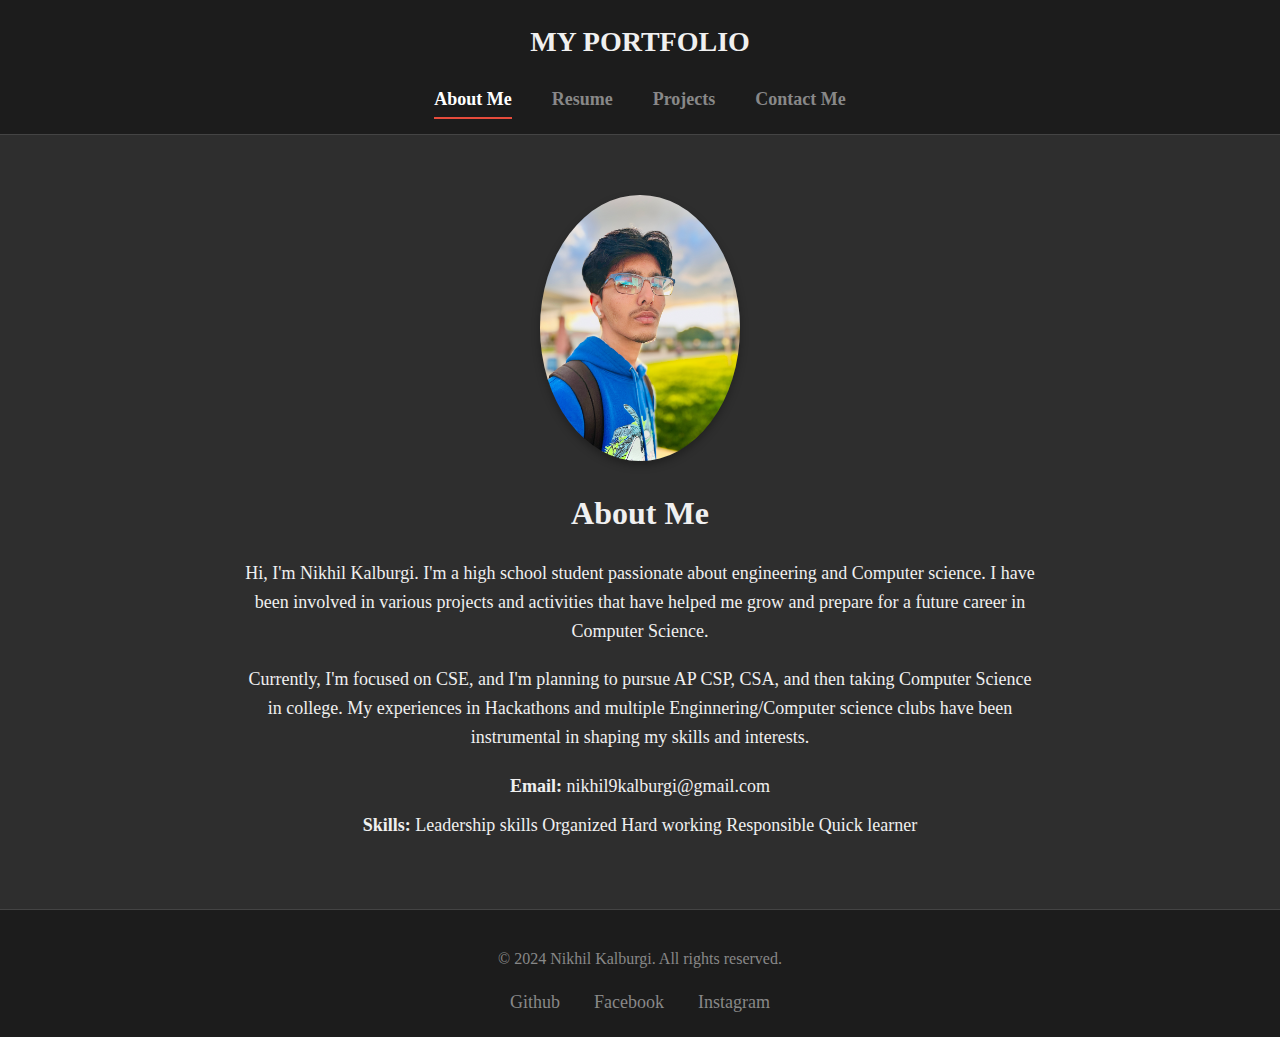
<file: index.html>
<!DOCTYPE html>
<html lang="en">
<head>
    <meta charset="UTF-8">
    <meta name="viewport" content="width=device-width, initial-scale=1.0">
    <title>My Portfolio</title>
    <link rel="stylesheet" href="styles.css">
</head>
<body>
    <header>
        <div class="logo">MY PORTFOLIO</div>
        <nav>
            <ul>
                <li><a href="index.html" class="active">About Me</a></li>
                <li><a href="resume.html">Resume</a></li>
                <li><a href="projects.html">Projects</a></li>
                <li><a href="contact.html">Contact Me</a></li>
            </ul>
        </nav>
    </header>
    
    <section id="about" class="section about">
        <img src="your-photo.JPG" alt="Surya Pai Took this Photo">
        <div class="content">
            <h2>About Me</h2>
            <p>Hi, I'm Nikhil Kalburgi. I'm a high school student passionate about engineering and Computer science. I have been involved in various projects and activities that have helped me grow and prepare for a future career in Computer Science.</p>
            <p>Currently, I'm focused on CSE, and I'm planning to pursue AP CSP, CSA, and then taking Computer Science in college. My experiences in Hackathons and multiple Enginnering/Computer science clubs have been instrumental in shaping my skills and interests.</p>
            <div class="contact-skills">
                <p><strong>Email:</strong> nikhil9kalburgi@gmail.com</p>
                <p><strong>Skills:</strong> Leadership skills
                    Organized
                    Hard working
                    Responsible
                    Quick learner</p>
            </div>
        </div>
    </section>
    
    <footer>
        <p>&copy; 2024 Nikhil Kalburgi. All rights reserved.</p>
        <div class="social-media">
            <a href="https://github.com/MasterY0das" target="_blank">Github</a>

            <a href="https://www.facebook.com/profile.php?id=61552335021565" target="_blank">Facebook</a>
            <a href="https://www.instagram.com/nikhilk.him/" target="_blank">Instagram</a>
        </div>
    </footer>
</body>
</html>
</file>
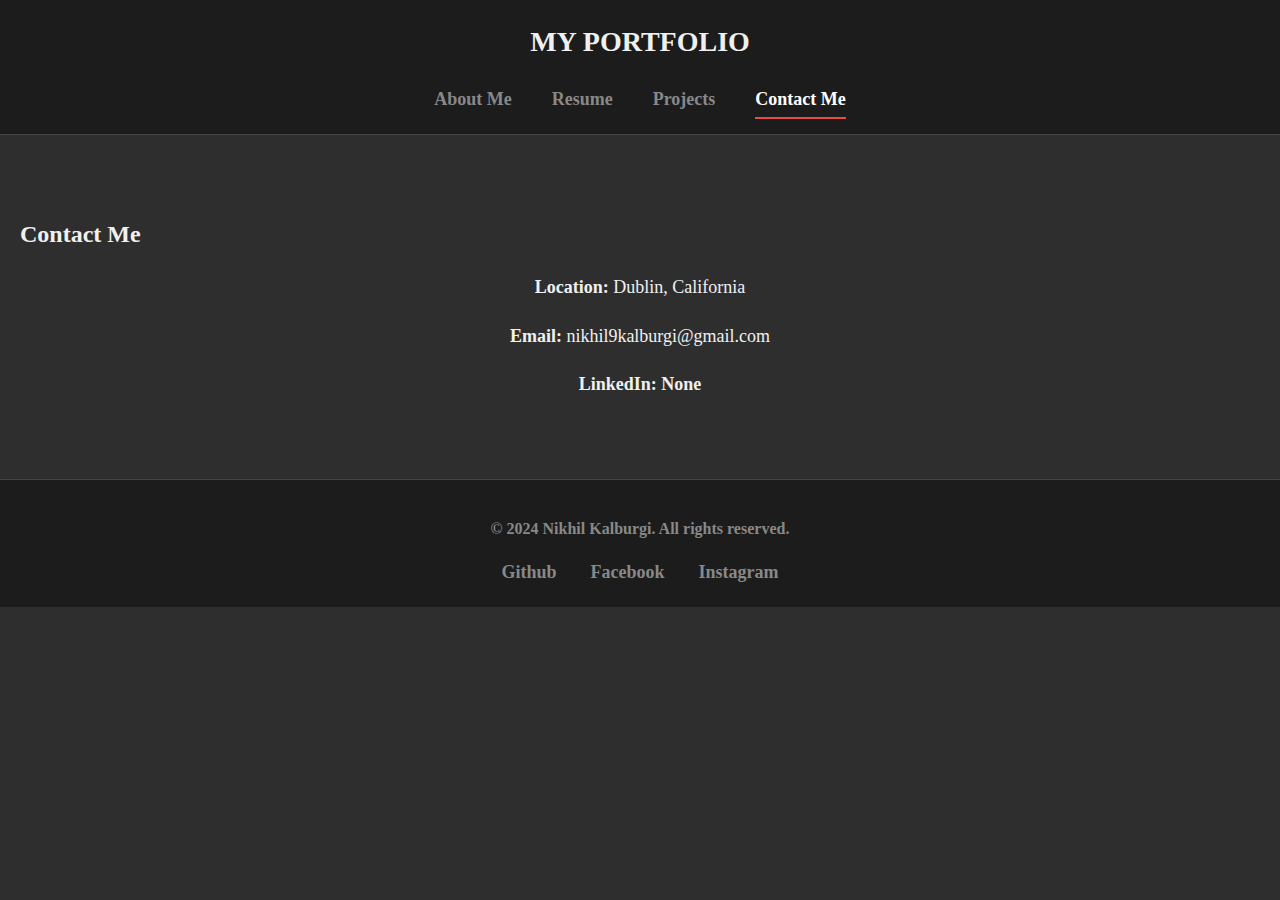
<file: contact.html>
<!DOCTYPE html>
<html lang="en">
<head>
    <meta charset="UTF-8">
    <meta name="viewport" content="width=device-width, initial-scale=1.0">
    <title>Contact Me</title>
    <link rel="stylesheet" href="styles.css">
</head>
<body>
    <header>
        <div class="logo">MY PORTFOLIO</div>
        <nav>
            <ul>
                <li><a href="index.html">About Me</a></li>
                <li><a href="resume.html">Resume</a></li>
                <li><a href="projects.html">Projects</a></li>
                <li><a href="contact.html" class="active">Contact Me</a></li>
            </ul>
        </nav>
    </header>
    
    <section id="contact" class="section contact">
        <h2>Contact Me</h2>
        <p><strong>Location:</strong> Dublin, California</p>
        <p><strong>Email:</strong> nikhil9kalburgi@gmail.com</p>
        <p><strong>LinkedIn:</strong"> None

        </a></p>
    </section>
    
    <footer>
        <p>&copy; 2024 Nikhil Kalburgi. All rights reserved.</p>
        <div class="social-media">
            <a href="https://github.com/MasterY0das" target="_blank">Github</a>

            <a href="https://www.facebook.com/profile.php?id=61552335021565" target="_blank">Facebook</a>
            <a href="https://www.instagram.com/nikhilk.him/" target="_blank">Instagram</a>
        </div>
    </footer>
</body>
</html>
</file>
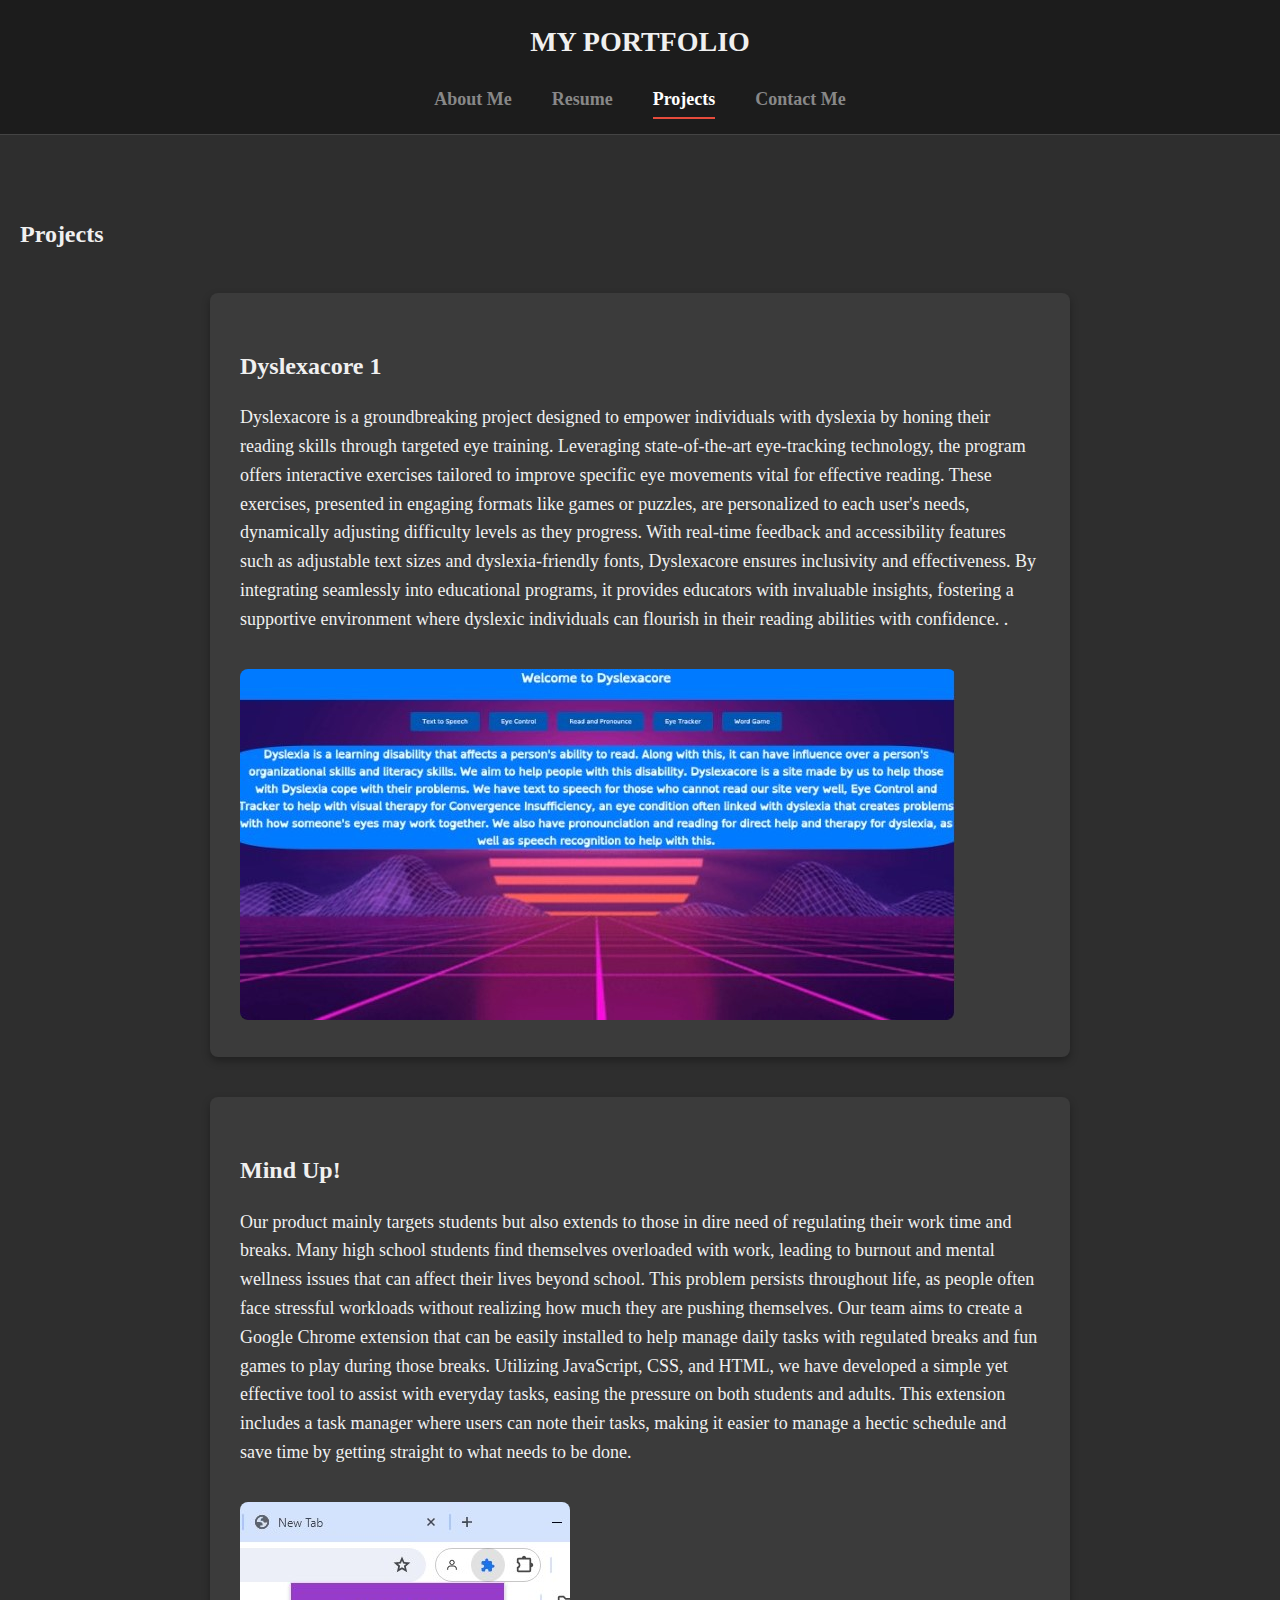
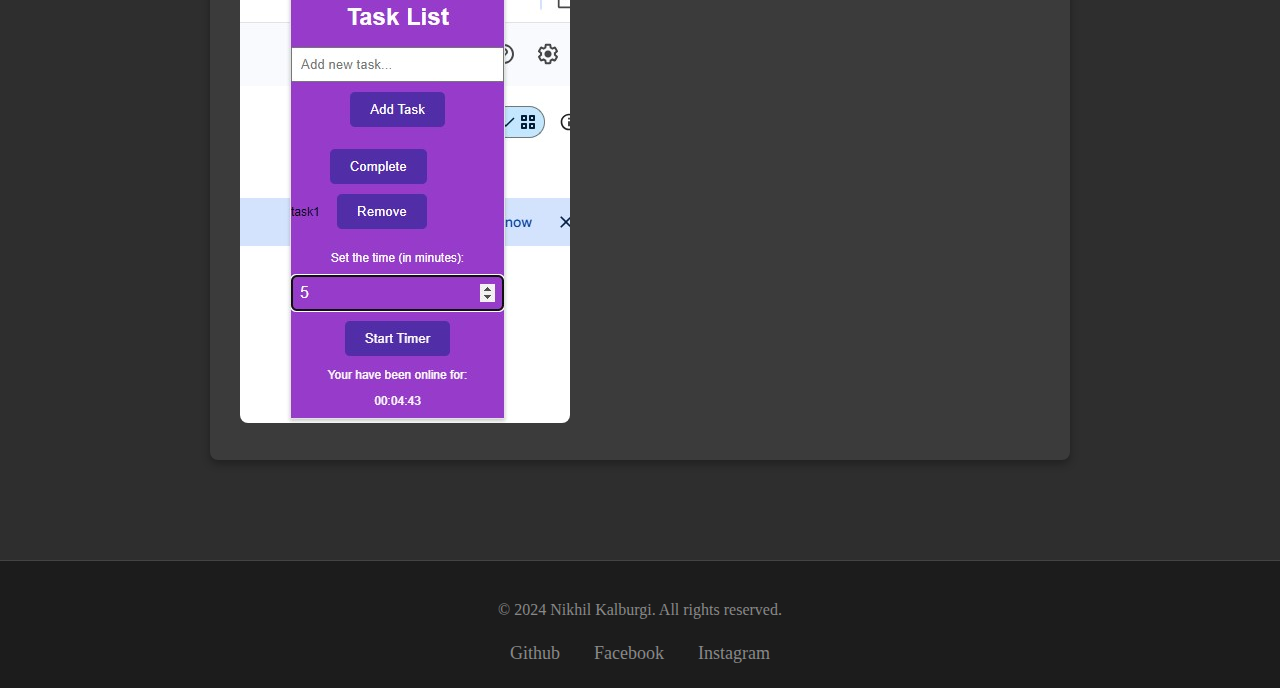
<file: projects.html>
<!DOCTYPE html>
<html lang="en">
<head>
    <meta charset="UTF-8">
    <meta name="viewport" content="width=device-width, initial-scale=1.0">
    <title>Projects</title>
    <link rel="stylesheet" href="styles.css">
</head>
<body>
    <header>
        <div class="logo">MY PORTFOLIO</div>
        <nav>
            <ul>
                <li><a href="index.html">About Me</a></li>
                <li><a href="resume.html">Resume</a></li>
                <li><a href="projects.html" class="active">Projects</a></li>
                <li><a href="contact.html">Contact Me</a></li>
            </ul>
        </nav>
    </header>
    
    <section id="projects" class="section projects">
        <h2>Projects</h2>
        <div class="project">
            <h3>Dyslexacore 1</h3>
            <p>Dyslexacore is a groundbreaking project designed to empower individuals with dyslexia by honing their reading skills through targeted eye training. Leveraging state-of-the-art eye-tracking technology, the program offers interactive exercises tailored to improve specific eye movements vital for effective reading. These exercises, presented in engaging formats like games or puzzles, are personalized to each user's needs, dynamically adjusting difficulty levels as they progress. With real-time feedback and accessibility features such as adjustable text sizes and dyslexia-friendly fonts, Dyslexacore ensures inclusivity and effectiveness. By integrating seamlessly into educational programs, it provides educators with invaluable insights, fostering a supportive environment where dyslexic individuals can flourish in their reading abilities with confidence.
                .</p>
            <a href="https://drive.google.com/drive/folders/1b329AI415NrPp0pjvP65dOm2RwiNJhJ-?usp=sharing"  target="_blank"><img src="project1.jpg" alt="Project 1 Image"></a>
            
        </div>
        <div class="project">
            <h3>Mind Up!</h3>
            <p>Our product mainly targets students but also extends to those in dire need of regulating their work time and breaks. Many high school students find themselves overloaded with work, leading to burnout and mental wellness issues that can affect their lives beyond school. This problem persists throughout life, as people often face stressful workloads without realizing how much they are pushing themselves. Our team aims to create a Google Chrome extension that can be easily installed to help manage daily tasks with regulated breaks and fun games to play during those breaks. Utilizing JavaScript, CSS, and HTML, we have developed a simple yet effective tool to assist with everyday tasks, easing the pressure on both students and adults. This extension includes a task manager where users can note their tasks, making it easier to manage a hectic schedule and save time by getting straight to what needs to be done.</p>
            <a href="https://drive.google.com/drive/folders/1OvQYA4Vm62IamGzABAWNrxms4SxipIiG?usp=sharing"  target="_blank"><img src="project2.jpg" alt="Project 2 Image"></a>
            
        </div>
    </section>
    
    <footer>
        <p>&copy; 2024 Nikhil Kalburgi. All rights reserved.</p>
        <div class="social-media">
            <a href="https://github.com/MasterY0das" target="_blank">Github</a>

            <a href="https://www.facebook.com/profile.php?id=61552335021565" target="_blank">Facebook</a>
            <a href="https://www.instagram.com/nikhilk.him/" target="_blank">Instagram</a>
        </div>
    </footer>
</body>
</html>
</file>
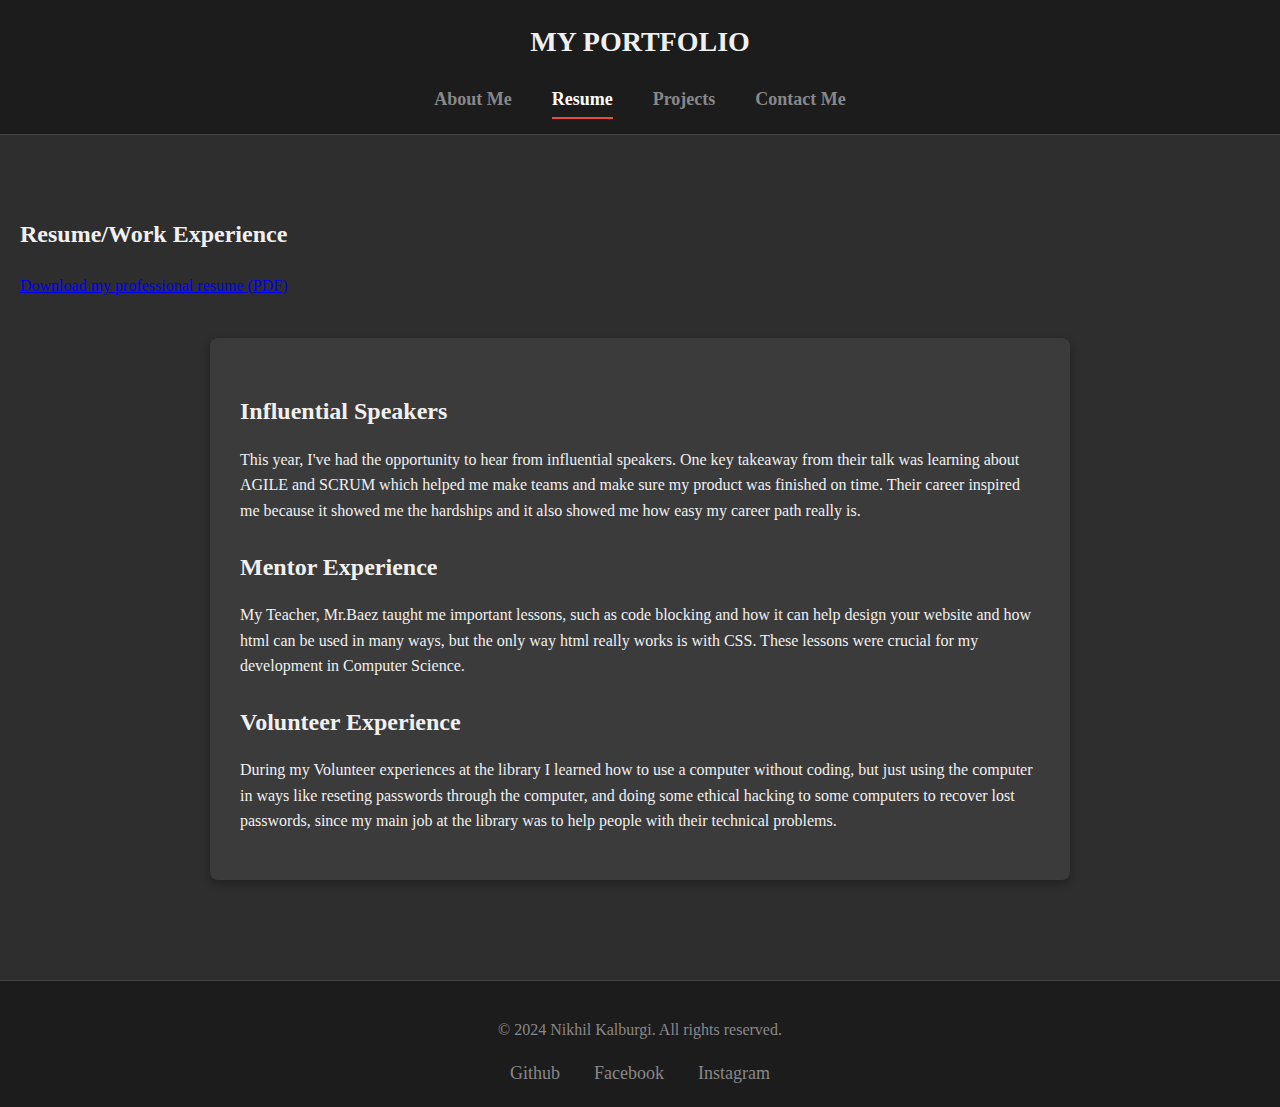
<file: resume.html>
<!DOCTYPE html>
<html lang="en">
<head>
    <meta charset="UTF-8">
    <meta name="viewport" content="width=device-width, initial-scale=1.0">
    <title>Resume</title>
    <link rel="stylesheet" href="styles.css">
</head>
<body>
    <header>
        <div class="logo">MY PORTFOLIO</div>
        <nav>
            <ul>
                <li><a href="index.html">About Me</a></li>
                <li><a href="resume.html" class="active">Resume</a></li>
                <li><a href="projects.html">Projects</a></li>
                <li><a href="contact.html">Contact Me</a></li>
            </ul>
        </nav>
    </header>
    
    <section id="resume" class="section resume">
        <h2>Resume/Work Experience</h2>
        <p><a href="resume.png" target="_blank">Download my professional resume (PDF)</a></p>
        <div class="narrative">
            
            <h3>Influential Speakers</h3>
            <p>This year, I've had the opportunity to hear from influential speakers. One key takeaway from their talk was learning about AGILE and SCRUM which helped me make teams and make sure my product was finished on time. Their career inspired me because it showed me the hardships and it also showed me how easy my career path really is.</p>
            <h3>Mentor Experience</h3>
            <p>My Teacher, Mr.Baez  taught me important lessons, such as code blocking and how it can help design your website and how html can be used in many ways, but the only way html really works is with CSS. These lessons were crucial for my development in Computer Science.</p>
            <h3>Volunteer Experience</h3>
            <p>During my Volunteer experiences at the library I learned how to use a computer without coding, but just using the computer in ways like reseting passwords through the computer, and doing some ethical hacking to some computers to recover lost passwords, since my main job at the library was to help people with their technical problems.</p>
        </div>
    </section>
    
    <footer>
        <p>&copy; 2024 Nikhil Kalburgi. All rights reserved.</p>
        <div class="social-media">
            <a href="https://github.com/MasterY0das" target="_blank">Github</a>
            <a href="https://www.facebook.com/profile.php?id=61552335021565" target="_blank">Facebook</a>
            <a href="https://www.instagram.com/nikhilk.him/" target="_blank">Instagram</a>
        </div>
    </footer>
</body>
</html>
</file>
<file: styles.css>
body {
    font-family: 'Arial, sans-serif';
    margin: 0;
    padding: 0;
    color: #f0f0f0;
    background-color: #2e2e2e;
    line-height: 1.6;
}

header {
    background-color: #1c1c1c;
    padding: 20px 0;
    text-align: center;
    border-bottom: 1px solid #444;
}

.logo {
    font-size: 28px;
    font-weight: bold;
    color: #f0f0f0;
}

nav ul {
    list-style: none;
    padding: 0;
    margin: 20px 0 0 0;
    display: flex;
    justify-content: center;
}

nav ul li {
    margin: 0 20px;
}

nav ul li a {
    text-decoration: none;
    color: #888;
    font-weight: bold;
    font-size: 18px;
    position: relative;
    padding: 5px 0;
    transition: color 0.3s ease-in-out, transform 0.3s ease-in-out;
}

nav ul li a::after {
    content: '';
    position: absolute;
    width: 0;
    height: 2px;
    background-color: #e74c3c;
    left: 50%;
    bottom: -5px;
    transition: width 0.3s ease-in-out, left 0.3s ease-in-out;
}

nav ul li a:hover::after,
nav ul li a.active::after {
    width: 100%;
    left: 0;
}

nav ul li a:hover,
nav ul li a.active {
    color: #fff;
    transform: translateY(-3px);
}

.section {
    padding: 60px 20px;
}

.about img {
    max-width: 200px;
    height: auto;
    border-radius: 50%;
    display: block;
    margin: 0 auto 20px;
    box-shadow: 0 4px 8px rgba(0, 0, 0, 0.3);
}

.content {
    max-width: 800px;
    margin: auto;
    text-align: center;
}

.content h2 {
    font-size: 32px;
    margin-bottom: 20px;
}

.content p {
    margin-bottom: 20px;
    font-size: 18px;
}

.contact-skills p {
    margin: 10px 0;
}

.resume .narrative, .projects .project {
    max-width: 800px;
    margin: 40px auto;
    text-align: left;
    background-color: #3b3b3b;
    padding: 30px;
    border-radius: 8px;
    box-shadow: 0 4px 8px rgba(0, 0, 0, 0.3);
}

.resume .narrative h3, .projects .project h3 {
    font-size: 24px;
    margin-bottom: 15px;
}

.projects .project p {
    font-size: 18px;
    margin-bottom: 15px;
}

.projects img {
    max-width: 100%;
    height: auto;
    margin-top: 20px;
    border-radius: 8px;
}

.contact p {
    max-width: 600px;
    margin: 20px auto;
    text-align: center;
    font-size: 18px;
}

footer {
    background-color: #1c1c1c;
    padding: 20px;
    text-align: center;
    border-top: 1px solid #444;
}

footer p {
    color: #888;
}

.social-media a {
    margin: 0 15px;
    text-decoration: none;
    color: #888;
    font-size: 18px;
}

.social-media a:hover {
    text-decoration: underline;
}
</file>
